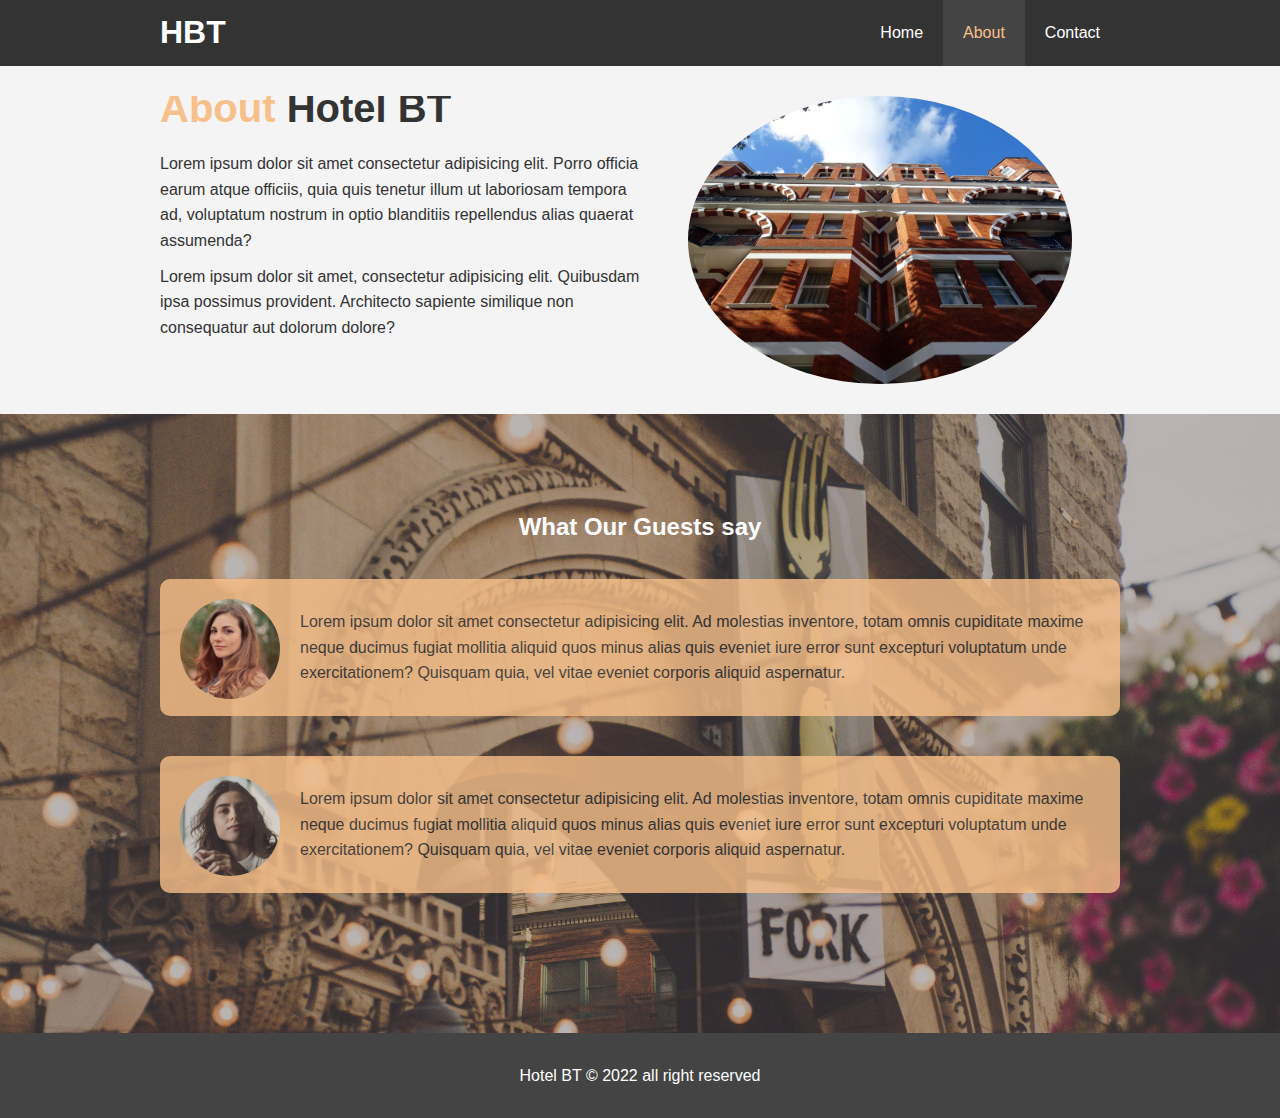
<file: about.html>
<!DOCTYPE html>
<html lang="en">
<head>
    <meta charset="UTF-8">
    <meta http-equiv="X-UA-Compatible" content="IE=edge">
    <meta name="viewport" content="width=device-width, initial-scale=1.0">
    <meta name="description" content="Welcome to the most exotic hotel in Boston">
    <meta name="keywords" content="hotel, exotic hotel, boston hotel, about us">
    <title>Hotel Webite | About us</title>
    <link rel="stylesheet" href="./Styles/style.css">
    <link rel="stylesheet" media="screen and (max-width:768px)" href="./Styles/mobile.css">

</head>
<body>

    <header>
        <nav id="navbar">
            <div class="container">
                <h1 class="logo"><a href="index.html">HBT</a></h1>
            <ul>
                <li><a  href="index.html">Home</a></li>
                <li><a class="current" href="about.html">About</a></li>
                <li><a href="contact.html">Contact</a></li>
            </ul>
            </div>
        </nav>
    </header>

    <section id="about-info" class="bg-light">
        <div class="container">
            <div class="info-left">
                <h1><span class="text-primary">About</span> Hotel BT</h1>
                <p>Lorem ipsum dolor sit amet consectetur adipisicing elit. Porro officia earum atque officiis, quia quis tenetur illum ut laboriosam tempora ad, voluptatum nostrum in optio blanditiis repellendus alias quaerat assumenda?</p>
                <p>Lorem ipsum dolor sit amet, consectetur adipisicing elit. Quibusdam ipsa possimus provident. Architecto sapiente similique non consequatur aut dolorum dolore?</p>
            </div>
            <div class="info-right">
                <img src="./images/photo-2.jpg" alt="#">
            </div>
        </div>
    </section>
    <div class="clr"></div>

    <section id="testimonials">
        <div class="container">
            <h2>What Our Guests say</h2>
            <div class="testimonial bg-primary">
                <img src="./images/person-1.jpg" alt="sam">
                <p>Lorem ipsum dolor sit amet consectetur adipisicing elit. Ad molestias inventore, totam omnis cupiditate maxime neque ducimus fugiat mollitia aliquid quos minus alias quis eveniet iure error sunt excepturi voluptatum unde exercitationem? Quisquam quia, vel vitae eveniet corporis aliquid aspernatur.</p>
            </div>
            <div class="testimonial bg-primary">
                <img src="./images/person-2.jpg" alt="Jane">
                <p>Lorem ipsum dolor sit amet consectetur adipisicing elit. Ad molestias inventore, totam omnis cupiditate maxime neque ducimus fugiat mollitia aliquid quos minus alias quis eveniet iure error sunt excepturi voluptatum unde exercitationem? Quisquam quia, vel vitae eveniet corporis aliquid aspernatur.</p>
            </div>
        </div>
    </section>

    

<div class="clr"></div>
    <footer id="footer">
        <p>Hotel BT &copy; 2022 all right reserved</p>
    </footer>

    
</body>
</html>
</file>
<file: Styles/style.css>
* {
    margin: 0;
    padding: 0;
    box-sizing: border-box;
}

/* Main styling */

body {
    font-family: 'Segoe UI', Tahoma, Geneva, Verdana, sans-serif;
    line-height: 1.6em;
}

a {
    color: #333;
    text-decoration: none;
}

h1,h2,h3 {
    padding-bottom: 20px;
}

p {
    margin-block: 10px;
}
/* Utilities */

.container {
    max-width: 1000px;
    margin: 0 auto;
    overflow: auto;
    padding: 0 20px;
}
.text-primary {
    color: #f7c08a;
}
.lead-text {
    font-size: 1.2rem;
}
.btn {
    display: inline-block;
    font-size: 1.4rem;
    color: #fff;
    background-color: #333;
    padding: 12px 20px;
    border: none;
    cursor: pointer;
}
.btn:hover ,
.btn:focus {
    color: #333;
    background-color: #f7c08a;
}
.btn-light {
    color: #333;
    background-color: #f5f5f5;

}

.bg-dark {
    background-color: #333;
    color: #fff;
}
.bg-primary {
    color: #333;
    background-color: #f7c08a;
}
.bg-light {
    background-color: #f4f4f4;
    color: #333;
}

.clr {
    clear: both;
}
/* Navbar */

#navbar {
    background-color: #333;
    color: #fff;
    overflow: auto;
}

#navbar a {
    color: #fff;
}
#navbar h1 {
    float: left;
    padding-top: 20px;
}
#navbar ul {
    list-style: none;
    float: right;
}
#navbar ul li {
    float: left;
}
#navbar ul li a {
 padding: 20px;
 display: block;
 text-align: center;
}
#navbar ul li a:hover,
#navbar ul li a.current {
    background-color: #444;
    color: #f7c08a;
}

/* Showcase */

#showcase {
    background: url("../images/showcase.jpg") no-repeat center center/cover;
    height: 100%;
    
    
}

#showcase .showcase-content {
    color: #fff;
    text-align: center;
    padding-top: 200px;

}

#showcase .showcase-content h1 {
    font-size: 60px;
    line-height: 1.2em;
}

#showcase .showcase-content p {
    padding-bottom: 20px;
    line-height: 1.7em;
}
/* Home - info */
#home-info {
    height: 100%;
    padding-bottom: 40px;
}

#home-info .info-img {
    float: left;
    width: 50%;
    background: url("../images/photo-1.jpg") no-repeat;
    min-height: 100%;
}
#home-info .info-content {
    float: right;
    width: 50%;
    height: 100%;
    text-align: center;
    padding: 50px 30px;
    overflow: hidden;
}

#home-info .info-content p {
    padding-bottom: 30px;
}

/* Features */

.box {
    float: left;
    width: 33.3%;
    padding: 50px;
    text-align: center;
}
.box i {
    margin-bottom: 10px;
}

/* Footer */

#footer {
    text-align: center;
    background-color: #444;
    color: #fff;
    padding: 20px;
}




/* About Page */

#about-info {
    padding: 30px 0;
}
#about-info .info-right {
    float: right;
    width: 50%;
    min-height: 100%;
}
#about-info .info-right img {
    display: block;
    margin: auto;
    border-radius: 50%;
    width: 80%;
    object-fit: cover;
}
#about-info .info-left{
    float: left;
    width: 50%;
    min-height: 100%;
}
#about-info .info-left h1 {
    font-size: 40Px;
}

/* testimonial */

#testimonials {
    padding-block: 100px;
    height: 100%;
    background: url("../images/test-bg.jpg") no-repeat center center/cover;
    
}

#testimonials .testimonial img {
    width: 100px;
    float: left;
    margin-right: 20px;
    border-radius: 50%;
}
#testimonials  h2 {
    color: #fff;
    text-align: center;
    padding-bottom: 40px;
}
#testimonials .testimonial {
    padding: 20px;
    margin-bottom: 40px;
    border-radius: 10px;
    opacity: 0.8;
}

/* Contact Form */
#contact-form {
    margin-block: 50px;
}
#contact-form h1 {
    font-size: 40px;
}
#contact-form .form-group {
    margin-bottom: 20px;
}

#contact-form  label {
    margin-bottom: 5px;
    display: block;
}

#contact-form  input , 
#contact-form  textarea {
    width: 100%;
    padding: 5px;
    border: 1px #ddd solid;
}

#contact-form  textarea {
    height: 100px;
}

#contact-form  input:focus , 
#contact-form  textarea:focus {
    outline: none;
    border-color: #f7c08a;
}
</file>
<file: Styles/mobile.css>
#navbar {
    padding-bottom: 40px;
}

#navbar h1 {
    float: none;
    text-align: center;
}

#navbar ul, #navbar ul li {
    float: none;
}
#navbar ul li a {
    padding: 10px;
    border-bottom: #444 solid 1px;
}

/* Home Info */

#home-info .info-img {
    display: none;
}
#home-info .info-content {
    float: none;
    width: 100%;
}

.box {
    float: none;
    width: 100%;
}

/* About info */

#about-info .info-right , 
#about-info .info-left {
    float: none;
    width: 100%;
}
#about-info h1 ,
#about-info p
 {
    text-align: center;
}
#about-info p {
    margin-bottom: 30px;
}


/* Contact */


#contact-info .box {
    border-bottom: 1px solid #444;
}

/* Showcase */
#showcase {
    padding-bottom: 40px;

}
#showcase .showcase-content {
    padding-top: 50px;
}
</file>
